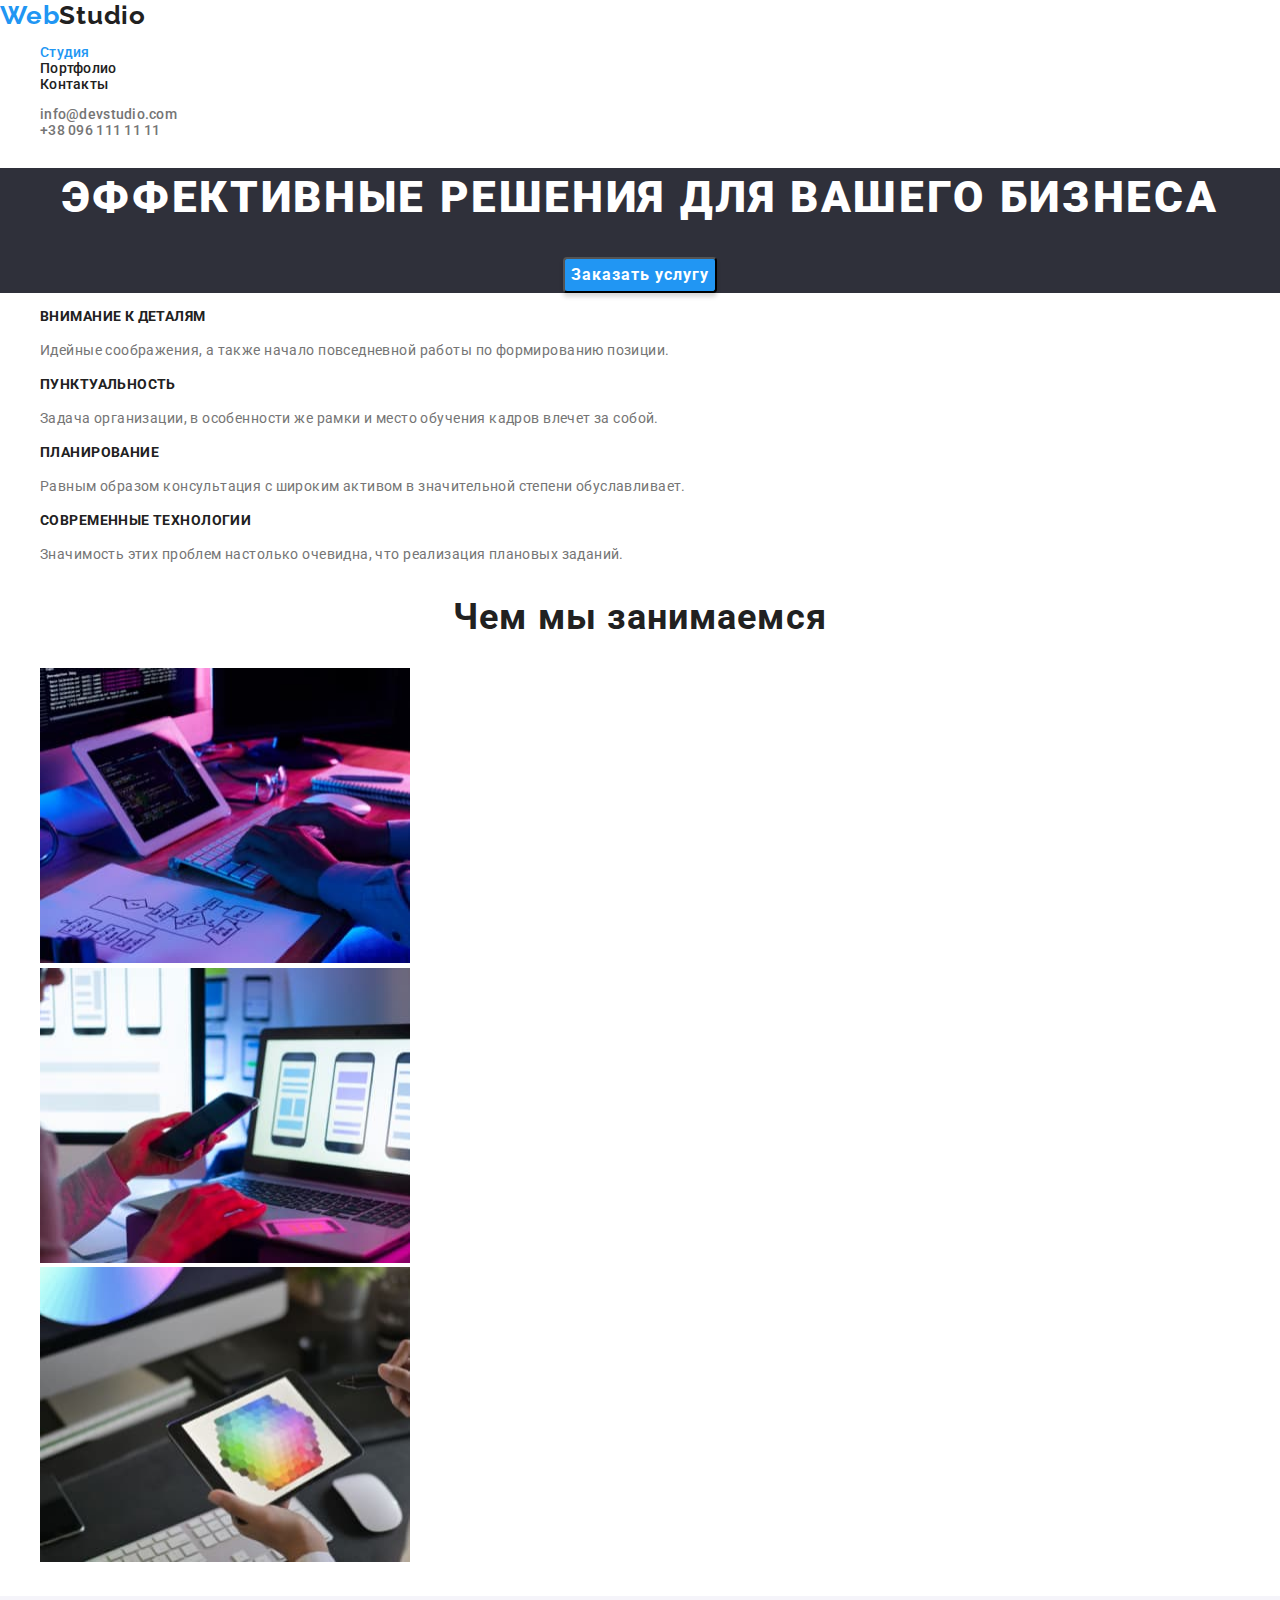
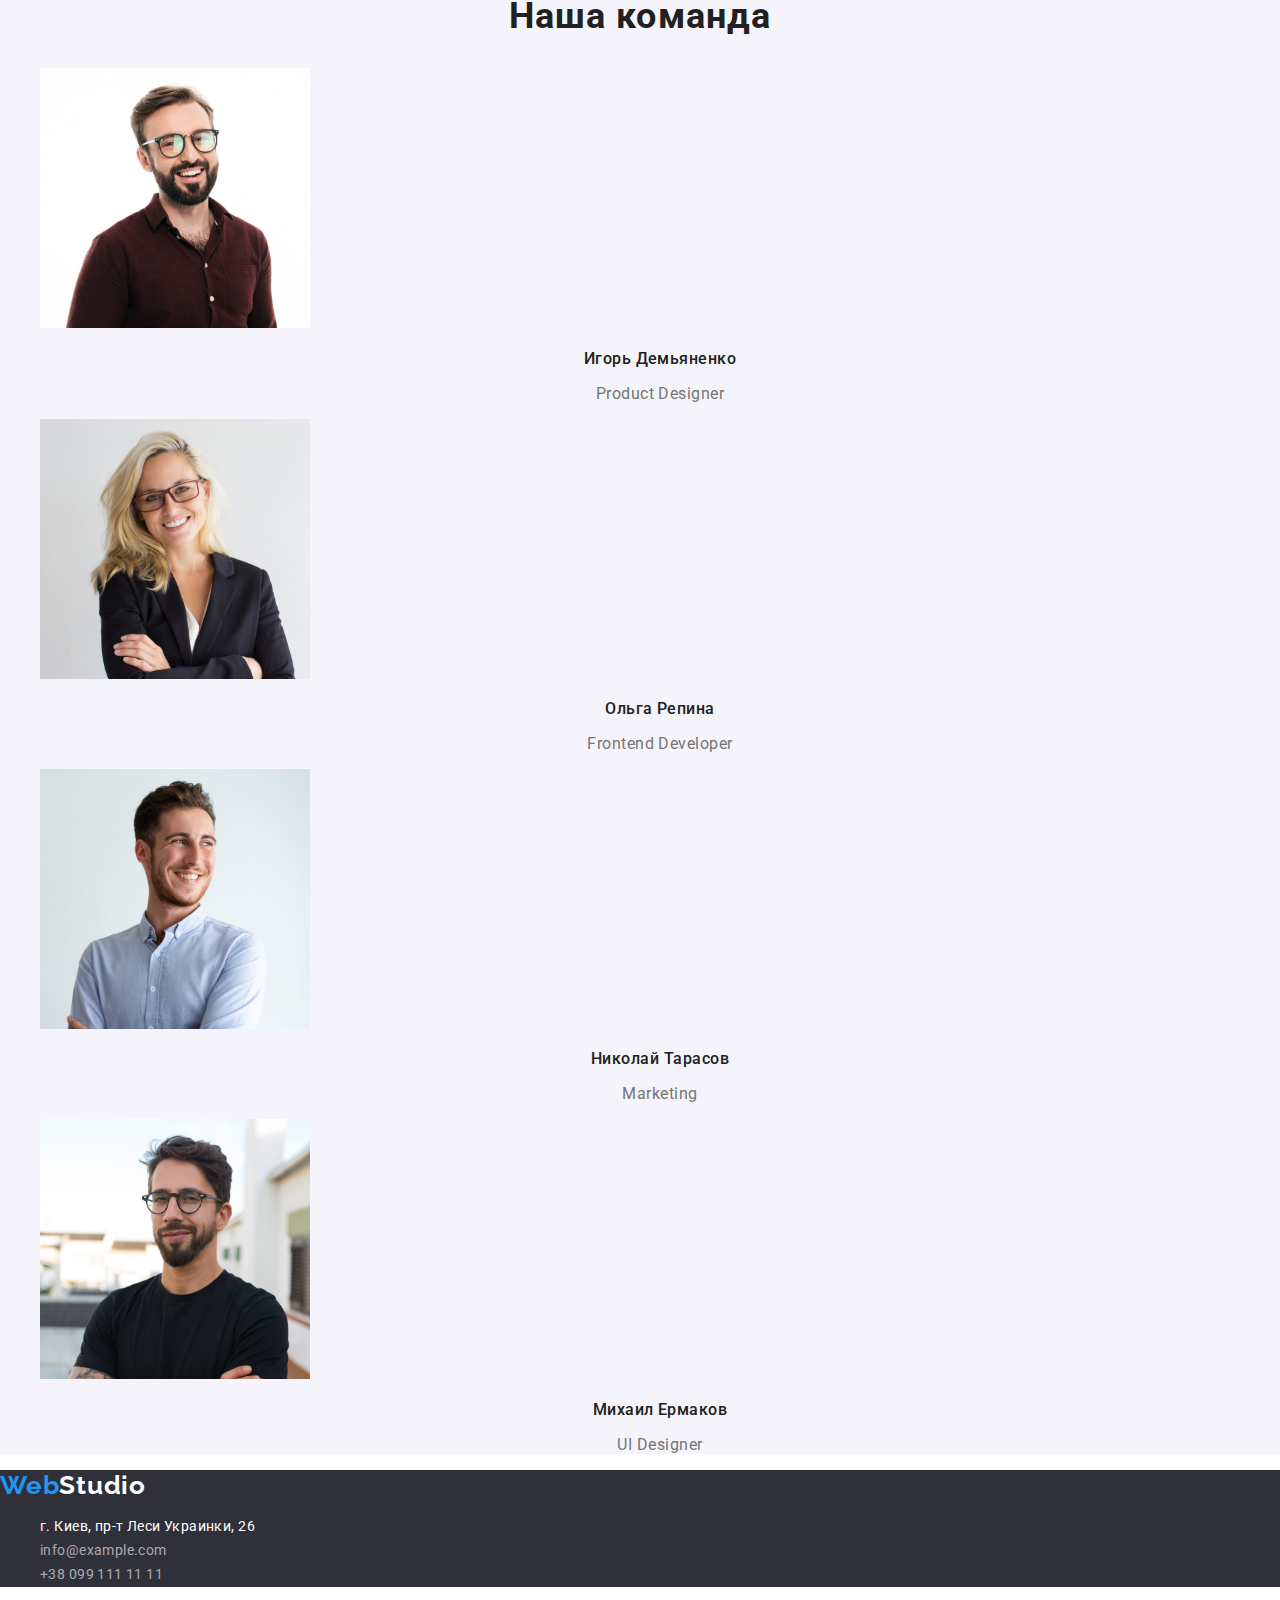
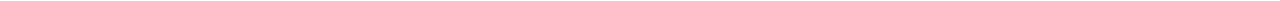
<file: index.html>
<!DOCTYPE html>
<html lang="ru">
<head>
    <link rel="stylesheet" href="https://cdnjs.cloudflare.com/ajax/libs/modern-normalize/1.1.0/modern-normalize.css" integrity="sha512-Y0MM+V6ymRKN2zStTqzQ227DWhhp4Mzdo6gnlRnuaNCbc+YN/ZH0sBCLTM4M0oSy9c9VKiCvd4Jk44aCLrNS5Q==" crossorigin="anonymous" referrerpolicy="no-referrer" />
    <meta charset="UTF-8">
    <meta http-equiv="X-UA-Compatible" content="IE=edge">
    <meta name="viewport" content="width=device-width, initial-scale=1.0">
    <title>WebStudio</title>
    <link rel="preconnect" href="https://fonts.gstatic.com">
    <link href="https://fonts.googleapis.com/css2?family=Raleway:wght@700&family=Roboto:wght@400;500;700;900&display=swap" rel="stylesheet">
    <link rel="stylesheet" href="./css/styles.css">
</head>
<body>
    <!--шапка страницы-->
    <header class="header">
        <a href="./index.html" class="logo link"><span class="accent">Web</span>Studio</a>

        <!-- навигация на другие страницы -->
        <nav class="nav title">
            <ul class="menu list">
                <li class="menu-item">
                    <a class="menu-link link link-current" href="#">Студия</a>
                </li>
                <li>
                    <a class="menu-link link" href="./portfolio.html">Портфолио</a>
                </li>
                <li>
                    <a class="menu-link link" href="#">Контакты</a>
                </li>
            </ul>           
        </nav>

        <ul class="contact list">
            <li>
                <a class="contact-email link menu-link" href="mailto:info@devstudio.com">info@devstudio.com</a>
            </li>
            <li>
                <a class="contact-tel link menu-link" href="tel:+380961111111">+38 096 111 11 11</a>
            </li>
        </ul>
    </header>

    <!--уникальный контент страницы-->
    <main>
        <!-- заголовок страницы -->
        <section class="hero">
            <h1 class="hero-title title">Эффективные решения для Вашего бизнеса</h1>
            <button class="modal-btn" type="button">Заказать услугу</button>
        </section>
        
        <!--особенности-->
        <section class="features">
            <h2 class="features-title visually-hidden title">Особенности</h2>
            <ul class="features-list list">
                <li>
                    <h3 class="features-list-item title">Внимание к деталям</h3>
                    <p class="features-text">Идейные соображения, а также начало повседневной работы по формированию позиции.</p>
                </li>
                <li>
                    <h3 class="features-list-item title">Пунктуальность</h3>
                    <p class="features-text">Задача организации, в особенности же рамки и место обучения кадров влечет за собой.</p>
                </li>
                <li>
                    <h3 class="features-list-item title">Планирование</h3>
                    <p class="features-text">Равным образом консультация с широким активом в значительной степени обуславливает.</p>
                </li>
                <li>
                    <h3 class="features-list-item title">Современные технологии</h3>
                    <p class="features-text">Значимость этих проблем настолько очевидна, что реализация плановых заданий.</p>
                </li>
            </ul>
        </section>

        <!--чем мы занимаемся-->
        <section class="projects">
            <h2 class="works-title title">Чем мы занимаемся</h2>
            <ul class="projects-list list">
                <li class="projects-list-item">
                    <img src="./images/what_we_are_doing/work_on_keyboard.jpg" alt="создание разметки страницы" width="370" height="295">
                </li>
                <li class="projects-list-item">
                    <img src="./images/what_we_are_doing/design.jpg" alt="выбор дизайна для мобильного приложения" width="370" height="295">
                </li>
                <li class="projects-list-item">
                    <img src="./images/what_we_are_doing/colors.jpg" alt="выбор цвета" width="370" height="295">
                </li>
            </ul>
        </section>

        <!--наша команда-->
        <section class="team">
            <h2 class="team-title title">Наша команда</h2>
            <ul class="team-list list">
                <li class="team-list-item">
                    <img src="./images/our_team/product_designer.jpg" alt="Игорь Демьяненко" width="270" height="260">
                    <h3 class="team-list-item-name title">Игорь Демьяненко</h3>
                    <p class="team-list-item-position" lang="en">Product Designer</p>
                </li>
                <li class="team-list-item">
                    <img src="./images/our_team/frontend_developer.jpg" alt="Ольга Репина" width="270" height="260">
                    <h3 class="team-list-item-name title">Ольга Репина</h3>
                    <p class="team-list-item-position" lang="en">Frontend Developer</p>
                </li>
                <li class="team-list-item">
                    <img src="./images/our_team/marketing.jpg" alt="Николай Тарасов" width="270" height="260">
                    <h3 class="team-list-item-name title">Николай Тарасов</h3>
                    <p class="team-list-item-position" lang="en">Marketing</p>
                </li>
                <li class="team-list-item">
                    <img src="./images/our_team/ui_designer.jpg" alt="Михаил Ермаков" width="270" height="260">
                    <h3 class="team-list-item-name title">Михаил Ермаков</h3>
                    <p class="team-list-item-position" lang="en">UI Designer</p>
                </li>
            </ul>
        </section>
    </main>

    <!--подвал страницы-->
    <footer class="footer">
        <a class="logo link" href="./index.html"><span class="accent">Web</span><span class="accent-white">Studio</span></a>
        <address class="footer-address">
            <ul class="footer-address-list list">
                <li class="footer-address-item">
                    <a class="footer-address-item-map link footer-link" href="https://goo.gl/maps/1tLhj7a7vcUZVFGCA" target="_blank" rel="noreferrer noopener">г. Киев, пр-т Леси Украинки, 26</a>
                </li>
                <li class="footer-address-item">
                    <a class="footer-address-item-email link footer-link" href="mailto:info@example.com">info@example.com</a>
                </li>
                <li class="footer-address-item">
                    <a class="footer-address-item-tel link footer-link" href="tel:+380991111111">+38 099 111 11 11</a>
                </li>
            </ul>
        </address>
    </footer>
</body>
</html>
</file>
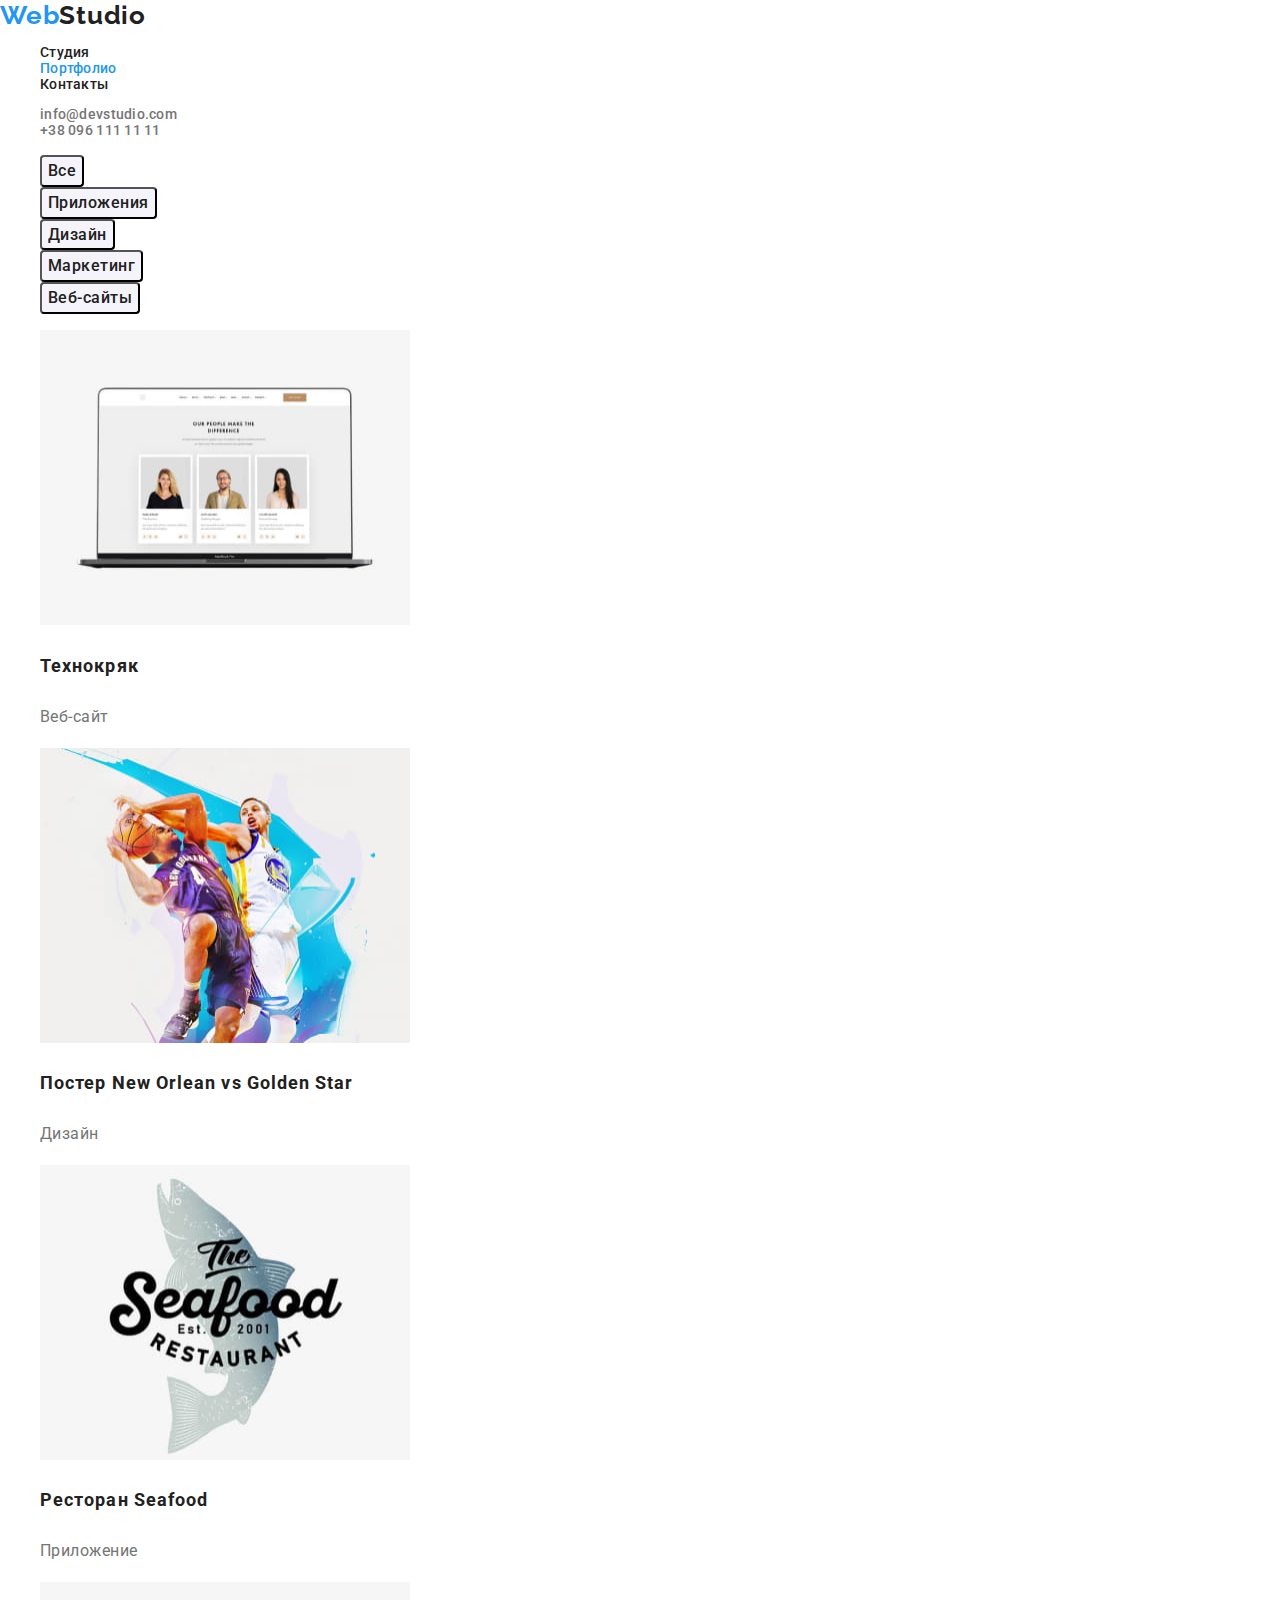
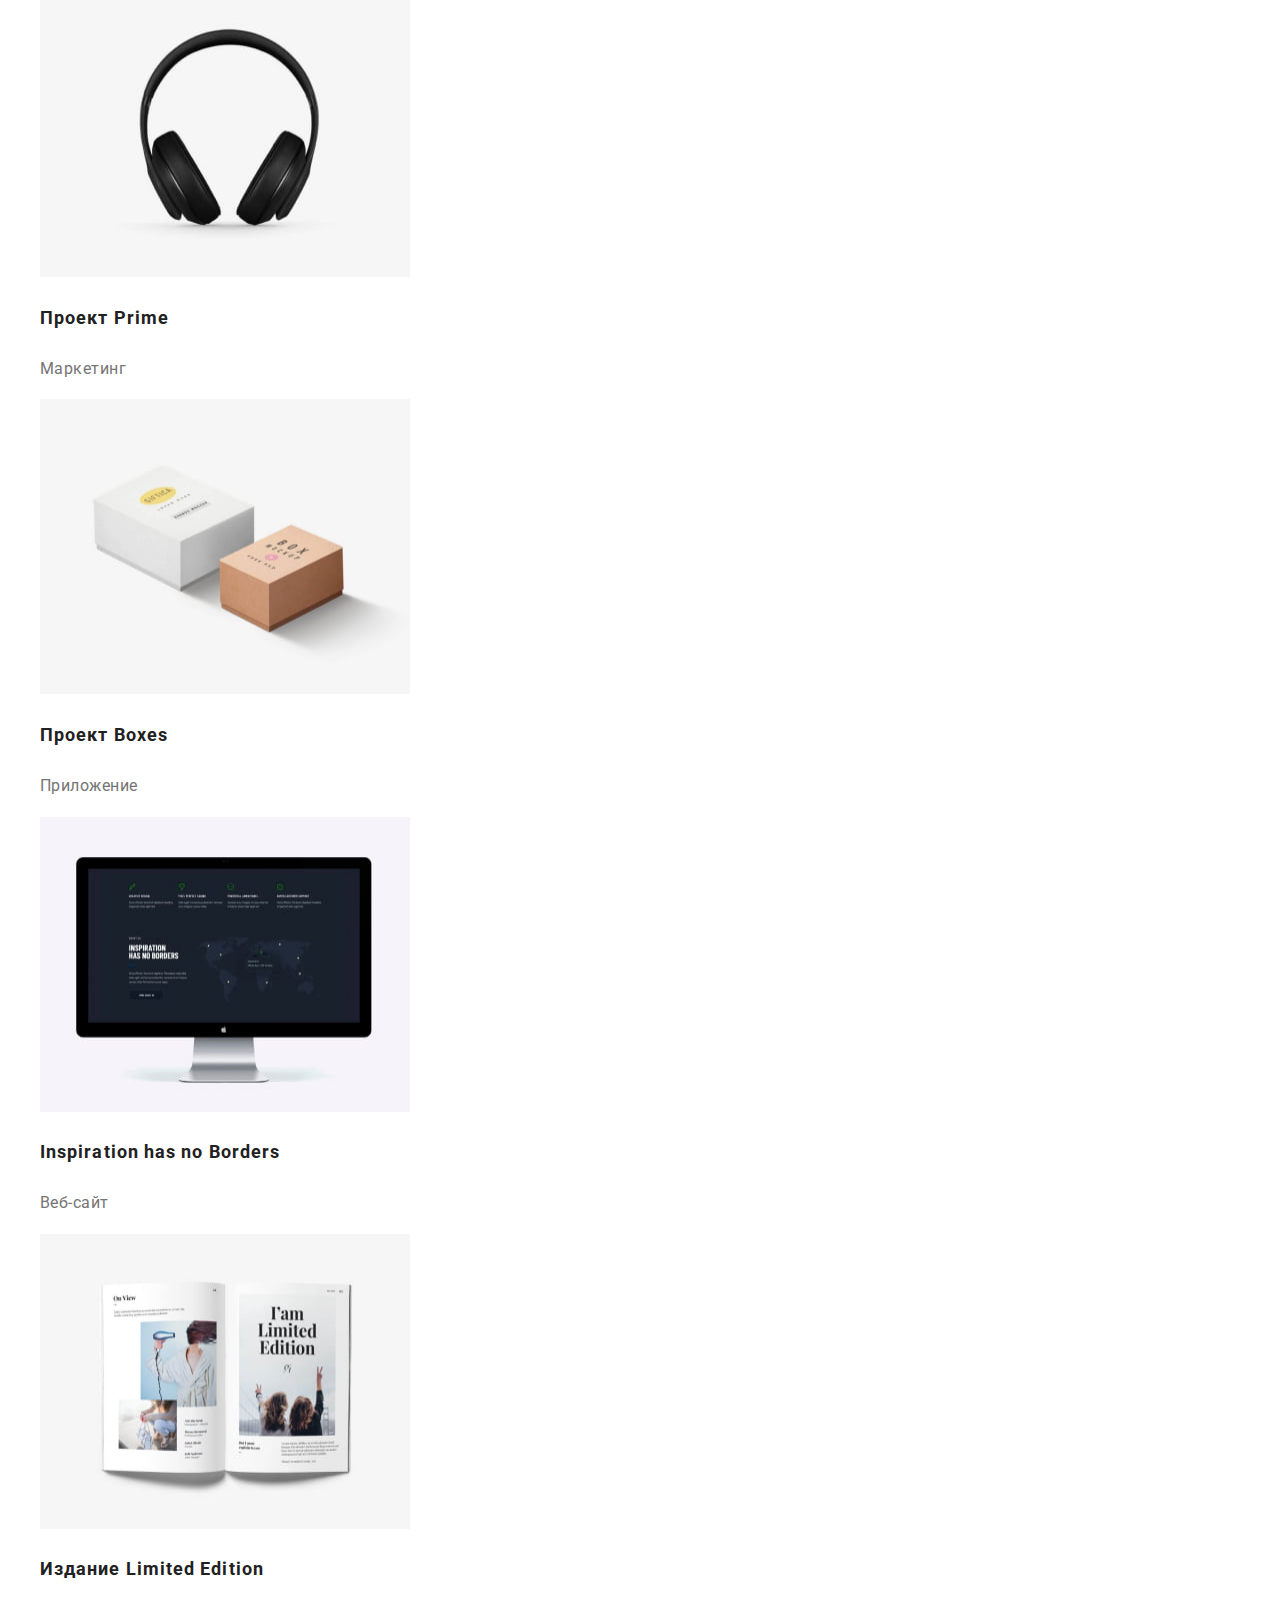
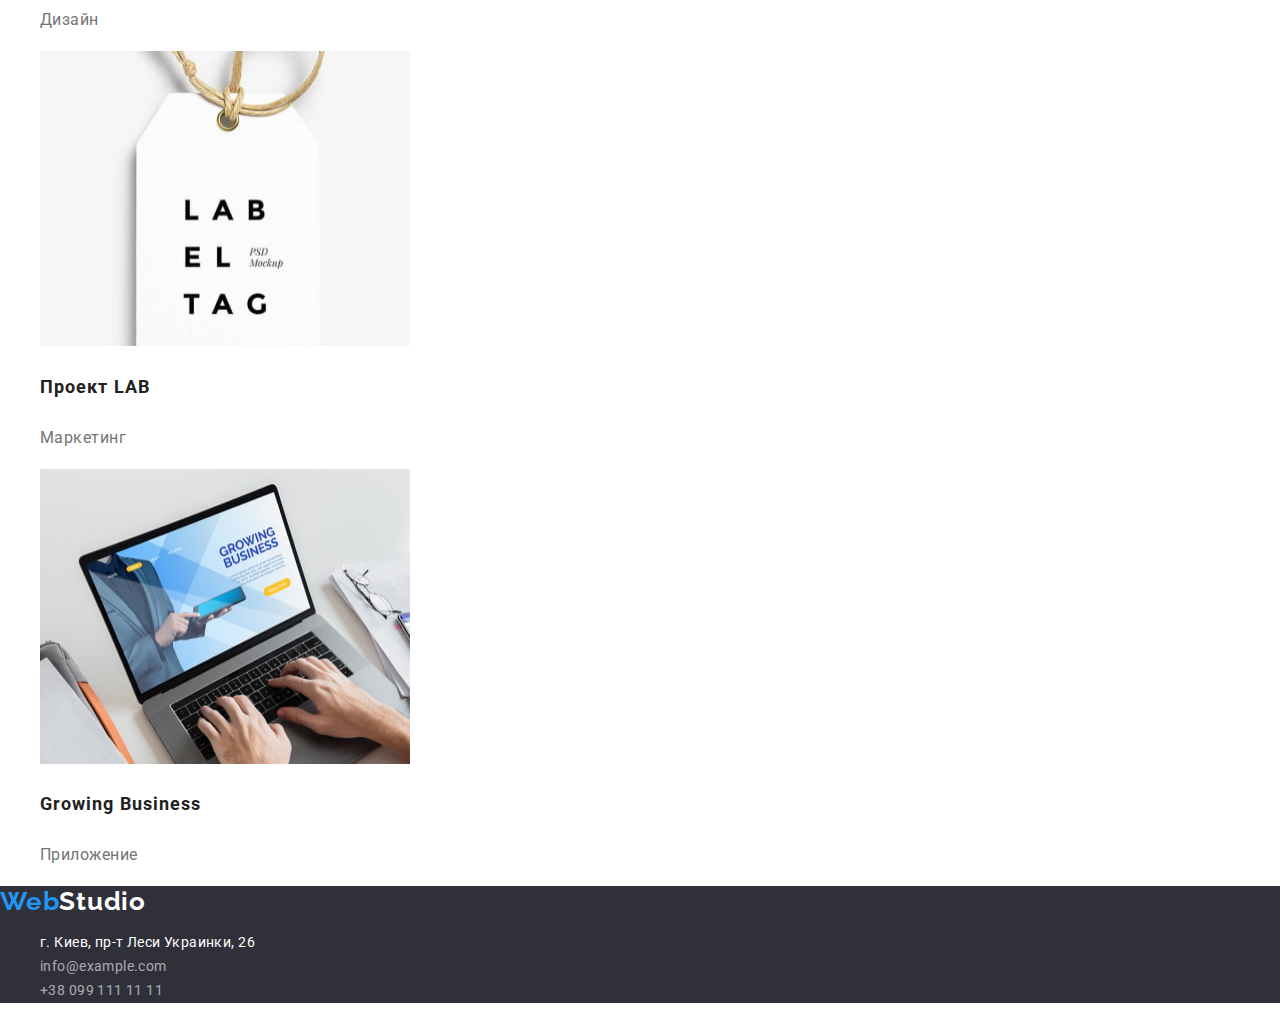
<file: portfolio.html>
<!DOCTYPE html>
<html lang="ru">
<head>
    <link rel="stylesheet" href="https://cdnjs.cloudflare.com/ajax/libs/modern-normalize/1.1.0/modern-normalize.css" integrity="sha512-Y0MM+V6ymRKN2zStTqzQ227DWhhp4Mzdo6gnlRnuaNCbc+YN/ZH0sBCLTM4M0oSy9c9VKiCvd4Jk44aCLrNS5Q==" crossorigin="anonymous" referrerpolicy="no-referrer" />
    <meta charset="UTF-8">
    <meta http-equiv="X-UA-Compatible" content="IE=edge">
    <meta name="viewport" content="width=device-width, initial-scale=1.0">
    <title>WebStudio</title>
    <link rel="preconnect" href="https://fonts.gstatic.com">
    <link href="https://fonts.googleapis.com/css2?family=Raleway:wght@700&family=Roboto:wght@400;500;700;900&display=swap" rel="stylesheet">
    <link rel="stylesheet" href="./css/styles.css">
</head>
<body>
    <!--шапка страницы-->
    <header class="header">
        <a href="./index.html" class="logo link"><span class="accent">Web</span>Studio</a>

        <!-- навигация на другие страницы -->
        <nav class="nav title">
            <ul class="menu list">
                <li class="menu-item">
                    <a class="menu-link link" href="./index.html">Студия</a>
                </li>
                <li>
                    <a class="menu-link link link-current" href="./portfolio.html">Портфолио</a>
                </li>
                <li>
                    <a class="menu-link link" href="#">Контакты</a>
                </li>
            </ul>           
        </nav>

        <ul class="contact list">
            <li>
                <a class="contact-email link menu-link" href="mailto:info@devstudio.com">info@devstudio.com</a>
            </li>
            <li>
                <a class="contact-tel link menu-link" href="tel:+380961111111">+38 096 111 11 11</a>
            </li>
        </ul>
    </header>

<!--our projects-->
<section>
    <h2 class="title projects visually-hidden title">
        Наши проекты
    </h2>

    <!-- filter -->
    <ul class="filter-list list">
        <li class="filter-list-item"><button class="filter-btn" type="button">Все</button></li>
        <li class="filter-list-item"><button class="filter-btn" type="button">Приложения</button></li>
        <li class="filter-list-item"><button class="filter-btn" type="button">Дизайн</button></li>
        <li class="filter-list-item"><button class="filter-btn" type="button">Маркетинг</button></li>
        <li class="filter-list-item"><button class="filter-btn" type="button">Веб-сайты</button></li>
    </ul>

    <!-- projects -->
    <ul class="projects-list list">
        <li class="projects-list-item">
            <a href="#" class="projects-list-item-link link">
                <img src="./images/portfolio/website-opened-on-the-laptop.jpg" alt="Веб-сайт открыт на ноутбуке" width="370" height="295">
                <h3 class="projects-list-item-title title">Технокряк</h3>
                <p class="projects-list-item-text">Веб-сайт</p>
            </a>
        </li>
        <li class="projects-list-item">
            <a href="#" class="projects-list-item-link link">
                <img src="./images/portfolio/two-basketballers.jpg" alt="Два баскетболиста" width="370" height="295">
                <h3 class="projects-list-item-title title">Постер New Orlean vs Golden Star</h3>
                <p class="projects-list-item-text">Дизайн</p>
            </a>
        </li>
        <li class="projects-list-item">
           <a href="#" class="projects-list-item-link link">
                <img src="./images/portfolio/fish-and-name-of-the-restaurant.jpg" alt="Лого ресторана на фоне рыбы" width="370" height="295">
                <h3 class="projects-list-item-title title">Ресторан Seafood</h3>
                <p class="projects-list-item-text">Приложение</p>
           </a>
        </li>
        <li class="projects-list-item">
            <a href="#" class="projects-list-item-link link">
                <img src="./images/portfolio/headphones.jpg" alt="Наушники" width="370" height="295">
                <h3 class="projects-list-item-title title">Проект Prime</h3>
                <p class="projects-list-item-text">Маркетинг</p>
            </a>
        </li>
        <li class="projects-list-item">
            <a href="#" class="projects-list-item-link link">
                <img src="./images/portfolio/two-boxes.jpg" alt="Две коробки" width="370" height="295">
                <h3 class="projects-list-item-title title">Проект Boxes</h3>
                <p class="projects-list-item-text">Приложение</p>
            </a>
        </li>
        <li class="projects-list-item">
            <a href="#" class="projects-list-item-link link">
                <img src="./images/portfolio/monitor.jpg" alt="Монитор" width="370" height="295">
                <h3 class="projects-list-item-title title">Inspiration has no Borders</h3>
                <p class="projects-list-item-text">Веб-сайт</p>
            </a>
        </li>
        <li class="projects-list-item">
            <a href="#" class="projects-list-item-link link">
                <img src="./images/portfolio/open-book.jpg" alt="Открытая книга" width="370" height="295">
                <h3 class="projects-list-item-title title">Издание Limited Edition</h3>
                <p class="projects-list-item-text">Дизайн</p>
            </a>
        </li>
        <li class="projects-list-item">
            <a href="#" class="projects-list-item-link link">
                <img src="./images/portfolio/label-tag.jpg" alt="Ярлык с надписью" width="370" height="295">
                <h3 class="projects-list-item-title title">Проект LAB</h3>
                <p class="projects-list-item-text">Маркетинг</p>
            </a>
        </li>
        <li class="projects-list-item">
            <a href="#" class="projects-list-item-link link">
                <img src="./images/portfolio/hands-on-the-laptop-keyboard.jpg" alt="Руки на клавиатуре ноутбука" width="370" height="295">
                <h3 class="projects-list-item-title title">Growing Business</h3>
                <p class="projects-list-item-text">Приложение</p>
            </a>
        </li>
    </ul>
</section>

    <!--подвал страницы-->
    <footer class="footer">
        <a class="logo link" href="./index.html"><span class="accent">Web</span><span class="accent-white">Studio</span></a> 
        <address class="footer-address">
            <ul class="footer-address-list list">
                <li class="footer-address-item">
                    <a class="footer-address-item-map link footer-link" href="https://goo.gl/maps/1tLhj7a7vcUZVFGCA" target="_blank" rel="noreferrer noopener">г. Киев, пр-т Леси Украинки, 26</a>
                </li>
                <li class="footer-address-item">
                    <a class="footer-address-item-email link footer-link" href="mailto:info@example.com">info@example.com</a>
                </li>
                <li class="footer-address-item">
                    <a class="footer-address-item-tel link footer-link" href="tel:+380991111111">+38 099 111 11 11</a>
                </li>
            </ul>
        </address>
    </footer>
</body>
</html>
</file>
<file: css/styles.css>
:root {
  --primary-text-color: #757575;
  --secondary-text-color: #ffffff;
  --title-text-color: #212121;
  --accent-color: #2196F3; 
  --background-color: #2F303A;
}

body {
  font-family: Roboto, sans-serif;
  letter-spacing: 0.03em;

  background-color: var(--secondary-text-color);
  color: var(--primary-text-color);
}

.title {
  color: var(--title-text-color);
}

.list {
  list-style: none;
}

.link {
  text-decoration: none;
  font-style: normal;
  color: inherit;
}

.link-current {
  color: var(--accent-color);
}

.accent {
  color: var(--accent-color);
}

.accent-white {
  color: var(--secondary-text-color);
}

.visually-hidden {
  position: absolute;
  width: 1px;
  height: 1px;
  margin: -1px;
  border: 0;
  padding: 0;
  
  white-space: nowrap;
  clip-path: inset(100%);
  clip: rect(0 0 0 0);
  overflow: hidden;
}

/* =========HEADER========== */

.logo {
  font-family: Raleway, sans-serif;
  font-weight: 700;
  font-size: 26px;
  line-height: 1.19;
  letter-spacing: 0.03em;

  color: var( --title-text-color);
}

.nav,
.contact {
  font-weight: 500;
  font-size: 14px;
  line-height: 1.14;
  letter-spacing: 0.02em;
}

.menu-link:hover, 
.menu-link:focus,
.menu-link:active {
  color: var(--accent-color);
}

/* =========HERO========== */

.hero {
  background:var(--background-color);
  align-items: center;
  text-align: center;
}

.hero-title {
  font-weight: 900;
  font-size: 44px;
  line-height: 1.36;
  text-transform: uppercase;
  letter-spacing: 0.06em;

  color: var(--secondary-text-color);
}

.modal-btn {
  font-weight: 700;
  font-size: 16px;
  line-height: 1.87;
  align-items: center;
  text-align: center;
  letter-spacing: 0.06em;

  background: #2196F3;
  box-shadow: 0px 4px 4px rgba(0, 0, 0, 0.15);
  border-radius: 4px;

  color: var(--secondary-text-color);
  background: var(--accent-color);

  cursor: pointer;
}

.features-list-item {
  font-weight: 700;
  font-size: 14px;
  line-height: 1.14;
  letter-spacing: 0.03em;
  text-transform: uppercase;
}

.features-text {
  font-size: 14px;
  line-height: 1.71;
  letter-spacing: 0.03em;
}

.works-title,
.team-title {
  font-weight: 700;
  font-size: 36px;
  line-height: 1.16;
  text-align: center;
  letter-spacing: 0.03em;
}

.team {
  background-color: #F5F4FA;
}

.team-list-item-name,
.team-list-item-position {
  font-size: 16px;
  line-height: 1.19;
  text-align: center;
  letter-spacing: 0.03em;
}

.team-list-item-name {
  font-weight: 500;
}

/* =========FOOTER========== */

.footer {
  background: var(--background-color);
}

.footer-link:hover,
.footer-link:focus,
.footer-link:active,
.footer-address-item-map {
  color: var(--secondary-text-color);
}

.footer-address {
  font-weight: 400;
  font-size: 14px;
  line-height: 1.71;
  letter-spacing: 0.03em;
}

.footer-address-item-email,
.footer-address-item-tel {
  color: rgba(255, 255, 255, 0.6);
}


/* =========PORTFOLIO PAGE========== */

/* =========PROJECTS========== */

.filter-btn {
  font-weight: 500;
  font-size: 16px;
  line-height: 1.62;
  text-align: center;
  letter-spacing: 0.03em;

  color: var(--title-text-color);
  background-color: #F5F4FA;
  border-radius: 4px;

  cursor: pointer;
}

.filter-btn:hover,
.filter-btn:focus,
.filter-btn:active {
  color: var(--secondary-text-color);
  background-color: var(--accent-color);
}

.projects-list-item-title {
  font-weight: 700;
  font-size: 18px;
  line-height: 2;
  letter-spacing: 0.06em;
}

.projects-list-item-text {
  font-size: 16px;
  line-height: 1.87;
  letter-spacing: 0.03em;
}
</file>
